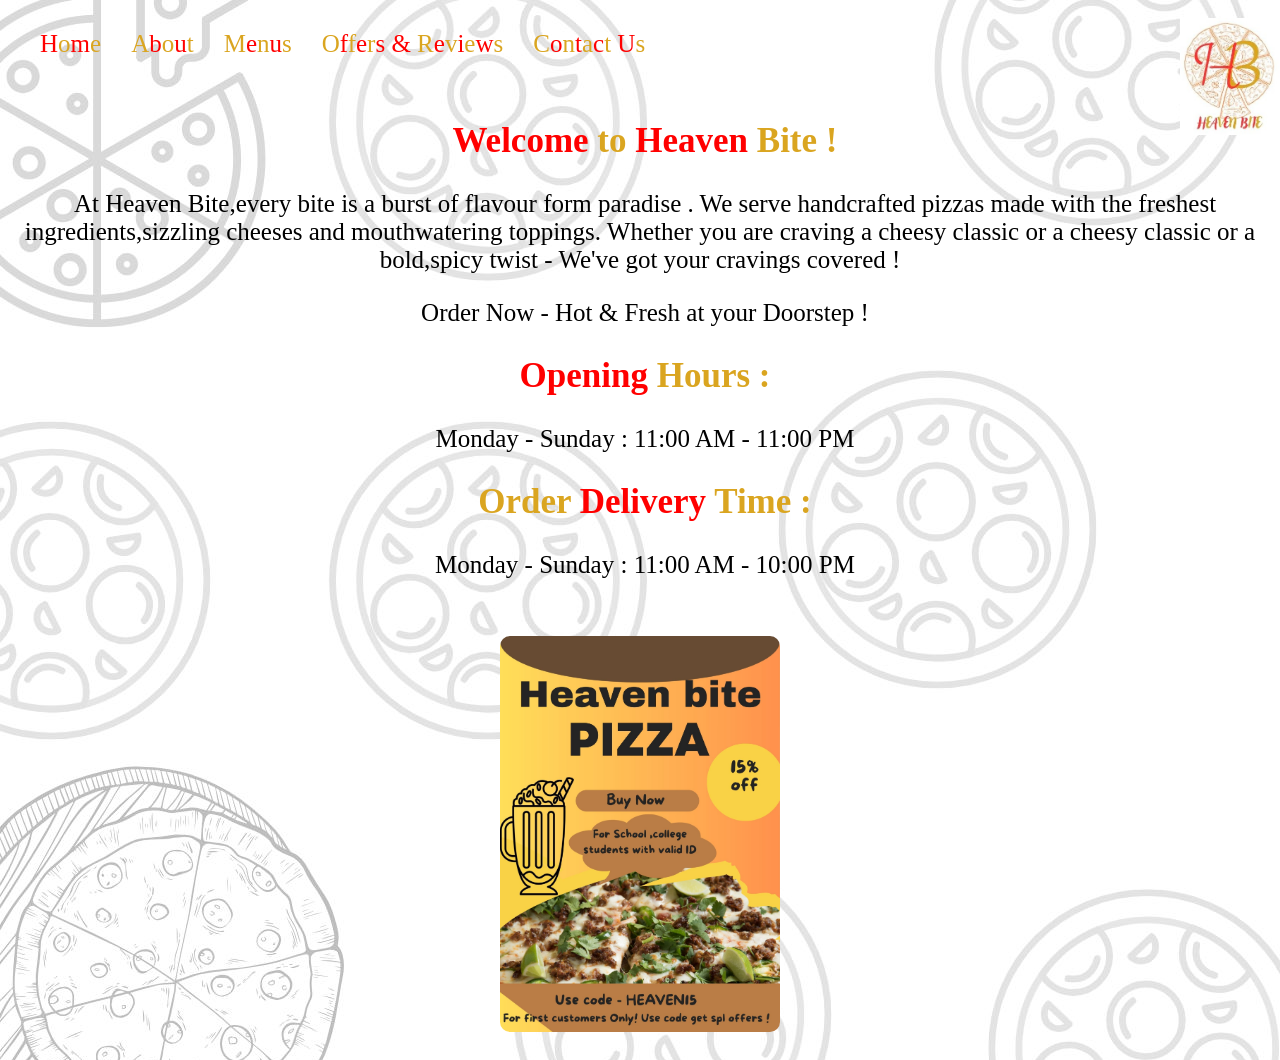
<file: index.html>
<!DOCTYPE html>
<html lang="en">
<head>
    <meta charset="UTF-8">
    <meta name="viewport" content="width=device-width, initial-scale=1.0">
    <link rel="stylesheet" href="style.css">
    <link rel="stylesheet" href="https://cdnjs.cloudflare.com/ajax/libs/font-awesome/4.7.0/css/font-awesome.min.css">
    <title>Heaven Bite pizza -About</title>
    <style>
     body{
        background-image: url(assets/images/background\ design.jpg); 
        }
    </style>
</head>
<body>
    
   <section class="header-section">
        <a href="index.html">
        <span>H</span>o<span>m</span>e</a>
        <a href="About.html">A<span>b</span>o<span>u</span>t</a>
        <a href="menus.html">M<span>e</span>n<span>u</span>s <span></a>
        <a href="Offers&reviews.html"></span>O<span>f</span>f<span>e</span>r<span>s</span><span> & </span> R<span>e</span>v<span>i</span>e<span>w</span>s </a>
        <a href="contact.html">C<span>o</span>n<span>t</span>a<span>c</span>t <span>U</span>s</a>
    </section>
     <section class="logo">
      <img src="assets/images/h logo.jpg">

    </section>
    <section class="about-page">
    <h2><span>Welcome </span> to<span> Heaven </span> Bite !</h2> 
  <p> At Heaven Bite,every bite is a burst of flavour form paradise . We serve handcrafted pizzas made with the freshest ingredients,sizzling cheeses and mouthwatering toppings. Whether you are craving a cheesy classic or a cheesy classic or a bold,spicy twist - We've got your cravings covered ! </p>
  <p> Order Now - Hot & Fresh at your Doorstep !</p>
  <h2><span>Opening</span> Hours :</h2>
  <p>Monday - Sunday : 11:00 AM - 11:00 PM</p>
  <h2>Order <span>Delivery</span> Time :</h2>
  <p>Monday - Sunday : 11:00 AM - 10:00 PM</p>
    </section>
    <div id="image">
    <img src="assets/images/Heaven bite poster.jpg" alt="poster">
</div>
</body>
</head>
</file>
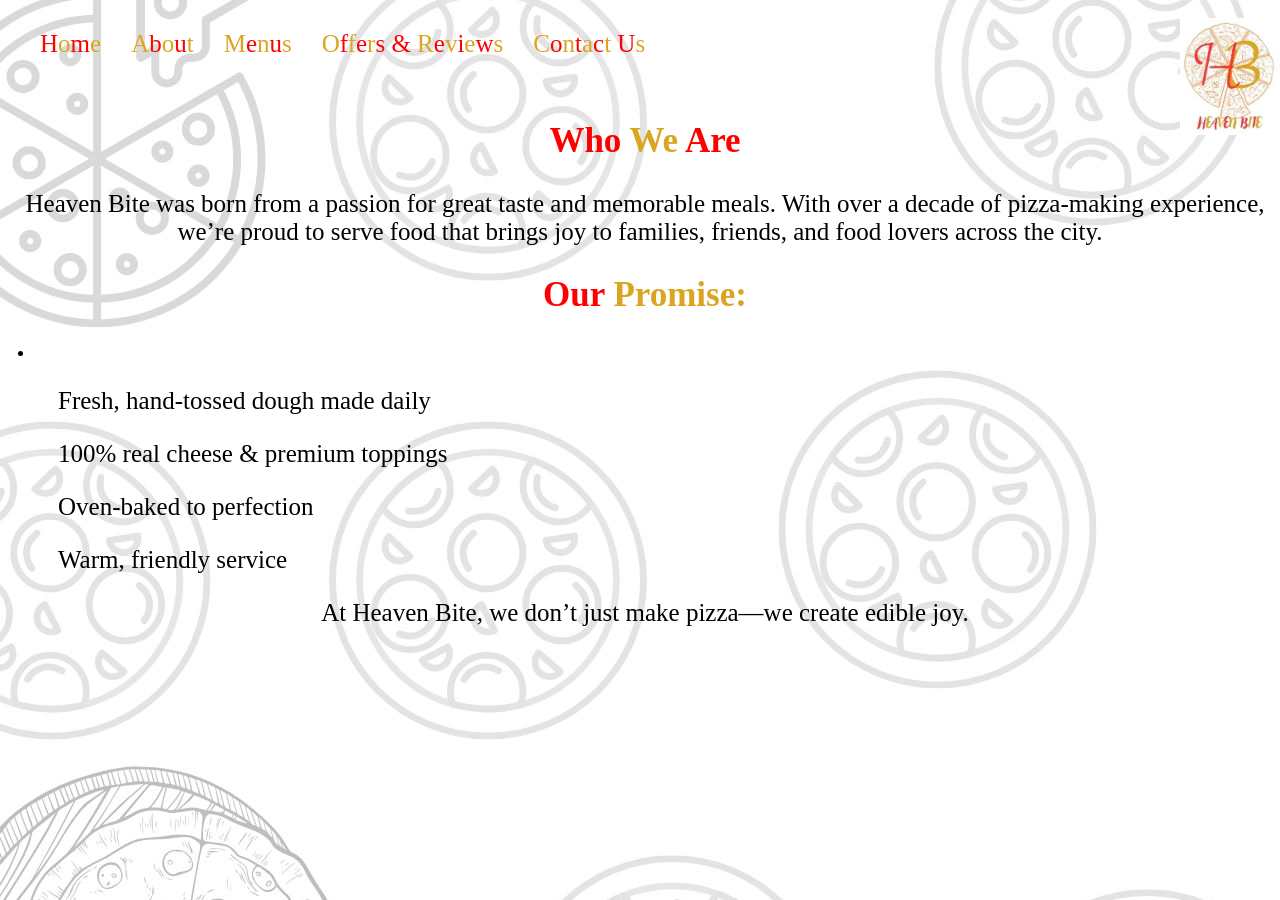
<file: About.html>
<!DOCTYPE html>
<html lang="en">
<head>
    <meta charset="UTF-8">
    <meta name="viewport" content="width=device-width, initial-scale=1.0">
    <link rel="stylesheet" href="style.css">
    <link rel="stylesheet" href="https://cdnjs.cloudflare.com/ajax/libs/font-awesome/4.7.0/css/font-awesome.min.css">
    <title>Heaven Bite pizza -About</title>
    <style>
     body{
        background-image: url(assets/images/background\ design.jpg); 
        }
    </style>
</head>
<body>
    
   <section class="header-section">
        <a href="index.html">
        <span>H</span>o<span>m</span>e</a>
        <a href="About.html">A<span>b</span>o<span>u</span>t</a>
        <a href="menus.html">M<span>e</span>n<span>u</span>s <span></a>
        <a href="Offers&reviews.html"></span>O<span>f</span>f<span>e</span>r<span>s</span><span> & </span> R<span>e</span>v<span>i</span>e<span>w</span>s </a>
        <a href="contact.html">C<span>o</span>n<span>t</span>a<span>c</span>t <span>U</span>s</a>
    </section>
     <section class="logo">
      <img src="assets/images/h logo.jpg">

    </section>
    <section class="about-page">
    <h2><span>Who</span> We <span>Are</span></h2> 
  <p>Heaven Bite was born from a passion for great taste and memorable meals. With over a decade of pizza-making experience, we’re proud to serve food that brings joy to families, friends, and food lovers across the city.</p>

 <h2><span>Our</span> Promise:</h2>
<li>
    <ul>Fresh, hand-tossed dough made daily</ul>
    <ul>100% real cheese & premium toppings</ul>
    <ul>Oven-baked to perfection</ul>
    <ul>Warm, friendly service</ul>
</li>
 <p>At Heaven Bite, we don’t just make pizza—we create edible joy.</p>

    </section>
 </body>
</html>
</file>
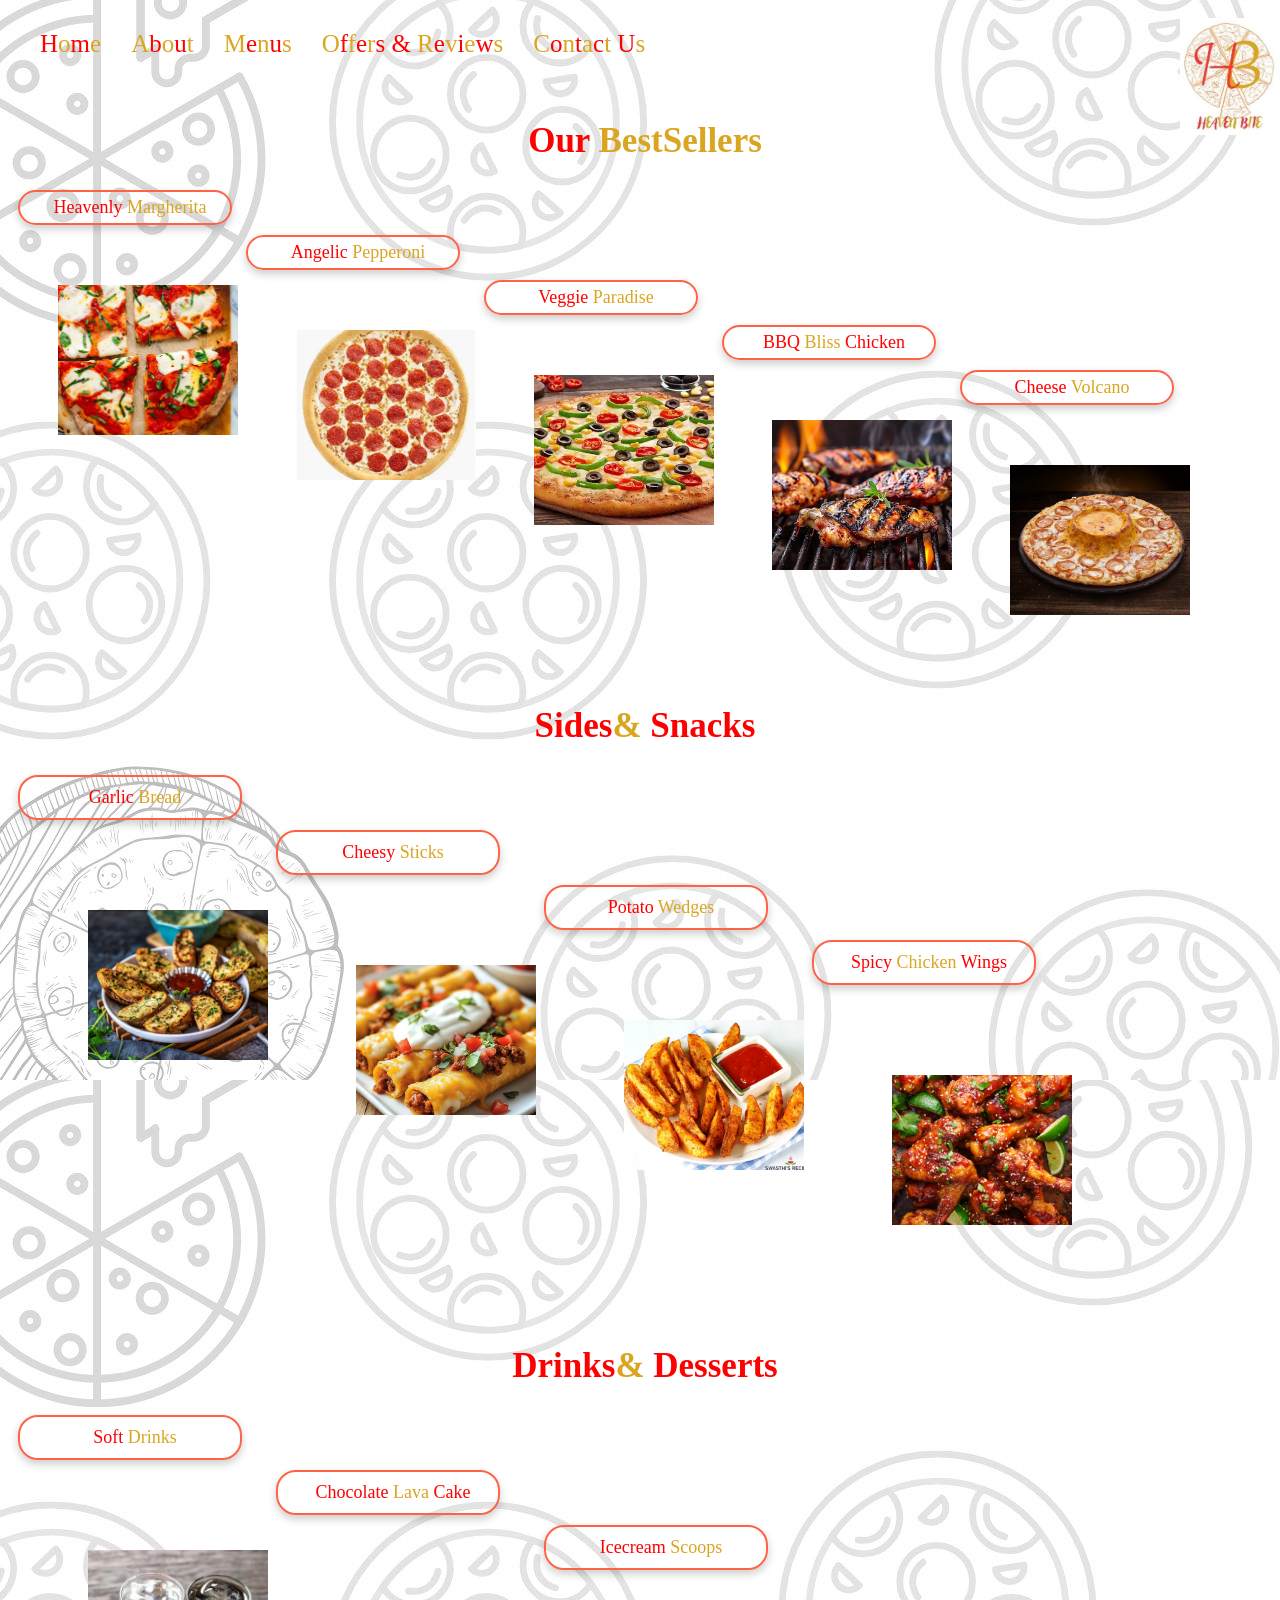
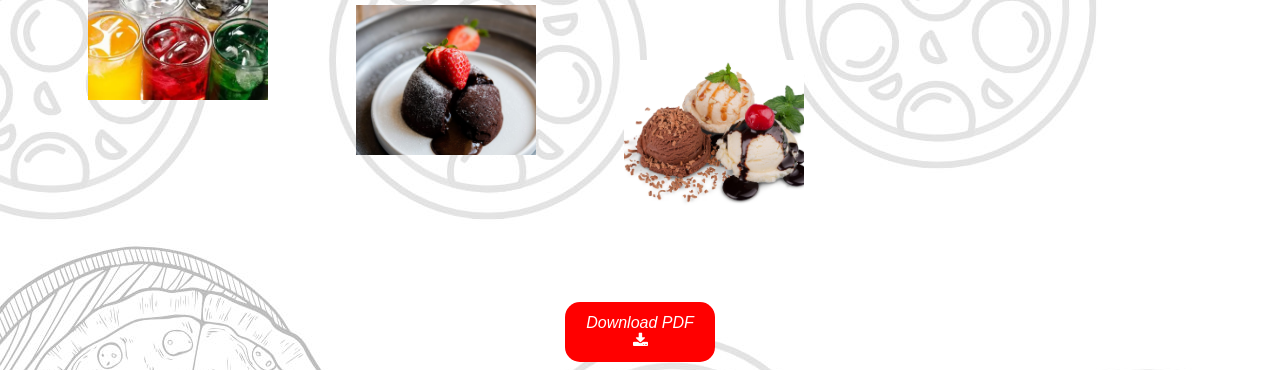
<file: menus.html>
<!DOCTYPE html>
<html lang="en">
<head>
    <meta charset="UTF-8">
    <meta name="viewport" content="width=device-width, initial-scale=1.0">
    <link rel="stylesheet" href="style.css">
    <link rel="stylesheet" href="https://cdnjs.cloudflare.com/ajax/libs/font-awesome/4.7.0/css/font-awesome.min.css">
    <title>Heaven Bite pizza - Menus</title>
    <style>
     body{
        background-image: url(assets/images/background\ design.jpg);
        }
    </style>
</head>
<body>
    
   <section class="header-section">
        <a href="index.html">
        <span>H</span>o<span>m</span>e</a>
        <a href="About.html">A<span>b</span>o<span>u</span>t</a>
        <a href="menus.html">M<span>e</span>n<span>u</span>s <span></a>
        <a href="Offers&reviews.html"> </span>O<span>f</span>f<span>e</span>r<span>s</span><span> & </span> R<span>e</span>v<span>i</span>e<span>w</span>s</a>
        <a href="contact.html">C<span>o</span>n<span>t</span>a<span>c</span>t <span>U</span>s</a>
    </section>
     <section class="logo">
      <img src="assets/images/h logo.jpg">

    </section>
    <section class="menu-section">
        <h2> <span>Our</span> BestSellers</h2>
        <div>
        <ul><span>Heavenly</span> Margherita </ul>
        <img src="assets/images/heavenly margherita.jpg" title="Heavenly Margherita">
        <ul><span>Angelic</span> Pepperoni</ul>
        <img src="assets/images/OIP.webp" title="Angelic Pepperoni">
        <ul><span>Veggie</span> Paradise</ul>
        <img src="assets/images/new_veggie_paradise.webp" title="Veggie Paradise">
        <ul><span>BBQ</span> Bliss <span>Chicken</span></ul>
        <img src="assets/images/bbq-bliss-chicken-wings-photo_960396-96680.jpg" title="BBQ Chicken">
        <ul><span>Cheese</span> Volcano</ul>
        <img src="assets/images/MY_PXVC_en_hero_12968.avif" title="Cheese Volcano">
      </div>
      </section>
      <section class="Snacks">
        <h2><span>Sides</span>& <span>Snacks</span></h2>
        <div>
          <ul><span>Garlic</span> Bread</ul>
          <img src="assets/images/800px-garlic-bread-2.jpg" title="Garlicbread">
          <ul><span>Cheesy</span> Sticks</ul>
          <img src="assets/images/1736882375521-9mzfgpqy.webp" title="Sticks">
          <ul><span>Potato</span> Wedges</ul>
          <img src="assets/images/potato-wedges-recipe.jpg" title="potato-wedges">
          <ul><span>Spicy</span> Chicken <span>Wings</span></ul>
          <img src="assets/images/Sweet-and-Spicy-Sriracha-Chicken-Wings-0-6.jpg" title="Chicken wings">
      </div></section>
      <section class="drinks">
        <h2><span>Drinks</span>& <span>Desserts</span></h2>
        <div>
          <ul><span>Soft</span> Drinks</ul>
          <img src="assets/images/OIP (1).webp" title="cold drinks">
          <ul><span>Chocolate</span> Lava <span>Cake</span></ul>
          <img src="assets/images/lava-cake-768x958.jpg" title="cake">
          <ul><span>Icecream</span> Scoops</ul>
          <img src="assets/images/ice-cream-scoops-with-vanilla-chocolate-berry-scoops-topping_488220-3949.avif" title="Icecream">
        </div> 
       </section>
       <section class="menus">
         <a href="assets/document/Family Offer !.pdf"  target="_blank" title="Menu"><button> Download PDF <i class="fa fa-download"></i>
                </button></a>
       </section>
</body>
</html>
</file>
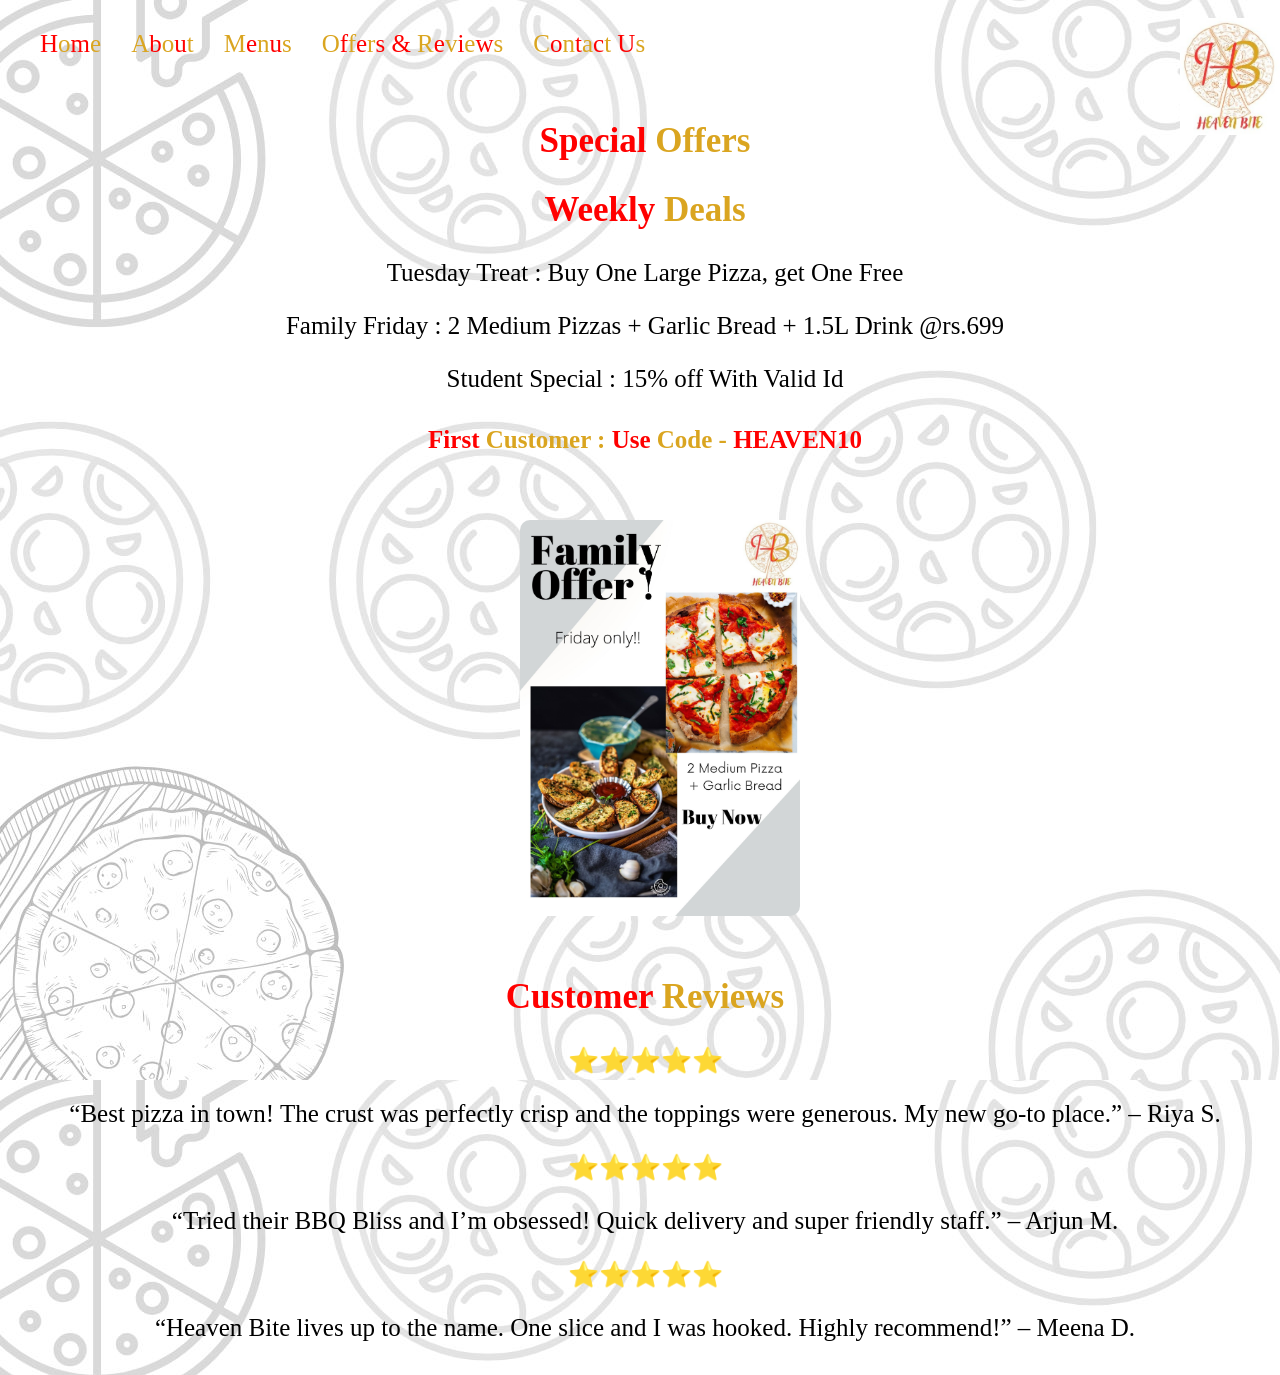
<file: Offers&reviews.html>
<!DOCTYPE html>
<html lang="en">
<head>
    <meta charset="UTF-8">
    <meta name="viewport" content="width=device-width, initial-scale=1.0">
    <link rel="stylesheet" href="style.css">
    <link rel="stylesheet" href="https://cdnjs.cloudflare.com/ajax/libs/font-awesome/4.7.0/css/font-awesome.min.css">
    <title>Heaven Bite pizza - Offers & Reviews
    </title>
    <style>
     body{
        background-image: url(assets/images/background\ design.jpg);
        }
        
    </style>
</head>
<body>
    
    <section class="header-section">
        <a href="index.html">
        <span>H</span>o<span>m</span>e</a>
        <a href="About.html">A<span>b</span>o<span>u</span>t</a>
        <a href="menus.html">M<span>e</span>n<span>u</span>s <span></a>
        <a href="Offers&reviews.html"> </span>O<span>f</span>f<span>e</span>r<span>s</span><span> & </span> R<span>e</span>v<span>i</span>e<span>w</span>s</a>
        <a href="contact.html">C<span>o</span>n<span>t</span>a<span>c</span>t <span>U</span>s</a>
    </section>
     <section class="logo">
      <img src="assets/images/h logo.jpg">
   </section>
   <section class="offers">
        <h2><span>Special</span> Offers</h2>
        <h2> <span>Weekly </span> Deals</h2>
        <p> Tuesday Treat : Buy One Large Pizza, get One Free</p>
        <p> Family Friday : 2 Medium Pizzas + Garlic Bread + 1.5L Drink @rs.699</p>
        <P> Student Special : 15% off With Valid Id</P>
        <h4> <span>First</span> Customer :<span> Use</span> Code - <span>HEAVEN10</span></h4>
      </section>
      <section class="poster">
      <img src="assets/images/Family Offer ! poster.jpg" title="offer">
      </section>
      <section class="reviews-section">
        <h2><span>Customer</span> Reviews</h2>

<p>⭐⭐⭐⭐⭐</p>
<p>“Best pizza in town! The crust was perfectly crisp and the toppings were generous. My new go-to place.” – Riya S.</p>

<p>⭐⭐⭐⭐⭐</p>
<p>“Tried their BBQ Bliss and I’m obsessed! Quick delivery and super friendly staff.” – Arjun M.</p>

<p>⭐⭐⭐⭐⭐</p>
<p>“Heaven Bite lives up to the name. One slice and I was hooked. Highly recommend!” – Meena D.
</p>
</section>


      

    
</body>
</html>
</file>
<file: style.css>
body{
    display: flex;
    flex-direction: column;
    gap: 12px;
    background-color: #ECF0F1;
    text-indent: 10px;
    font-family: 'Times New Roman', Times, serif;
    
}   
.header-section{
    padding: 22px;
    display: flex;
    flex-direction: row;
    gap: 20px;
    font-family:'Times New Roman';
}

.home-page h2{
  color: goldenrod;
}
.home-page>h2>span{
  color: red;
}
.home-page p, 
.header-section a {
    color: black;
    font-family: 'Times New Roman', Times, serif;
 /* border: 2px solid black; */    
}

.header-section>a{
    text-decoration: none;
    color:goldenrod;
    font-family: 'Times New Roman', Times, serif;
    font-size: 25px;
}
.header-section>a>span{
  color: red;
}
.header-section>:hover{
    
    
    border-bottom:3px solid  red;
}
.logo {
    position: absolute;   /* place it freely */
    top: 10;               /* stick to top */
    right: 0;            /* stick to right */
    width: 100px;          /* control size */
    height: auto;         /* keep aspect ratio */
    margin: 10px;         /* add breathing space */
}
.logo img {
    width: 100%;          /* make image fill container */
    height: auto;         /* keep proportions */
    object-fit: contain;  /* prevent stretching */
}


.home-page>h2{
    font-size: 35px;
    text-align: center;
}
.home-page>p{
    font-size: 25px;
    text-align: center;
    color:black;
}
.about-page>h1{
    color:black;
    font-size: 30px;
    text-align: center;
}
.about-page>p{
    font-size: 25px;
    text-align: center;
    color: black;
}
.about-page>h2{
    font-size: 35px;
    text-align: center;
    color:goldenrod;
}
.about-page>h2>span{
  color: red;
}
.about-page>li>ul{
    font-size: 25px;
    color:black;

}
.menu-section>h2{
  font-size: 35px;
  color:goldenrod;
  text-align: center;
}
.menu-section>h2>span{
  color: red;
}
.menu-section>div>ul{
  font-size: 18px;
  color:goldenrod;
  text-align: center;
  width: 200px;                  
  border: 2px solid #ff6347; 
  border-radius: 20px;       
  overflow: hidden;          
  text-align: center; 
  padding: 5px;       
  margin: 10px;              
  box-shadow: 0 4px 8px rgba(0,0,0,0.2); 
  transition: transform 0.3s ease;
}
.menu-section>div>ul:hover{
   transform: scale(1.05); 
}
.menu-section>div>ul>span{
  color: red;
  text-align: center;
}
.menu-section>div>img{
  width: 180px;
  height:180px;
  box-shadow: 5px;
  margin: 50px;
  float : left;             /* float items side by side */
  margin-right: 8px;
  width: 80;               /* image fills box width */
  height: 150px;             /* fixed height */
  object-fit: cover; 

}
.menu-section>div>img:hover{
 transform: scale(1.05); 
  cursor: pointer;
}
.Snacks>h2{
  font-size: 35px;
  color: goldenrod;
  text-align: center;
}
.Snacks>h2>span{
  color: red;
}
.Snacks>div>ul{
  font-size: 18px;
  color:goldenrod;
  text-align: center;
  width: 200px;                  
  border: 2px solid #ff6347; 
  border-radius: 20px;       
  overflow: hidden;          
  text-align: center; 
  padding: 10px;       
  margin: 10px;              
  box-shadow: 0 4px 8px rgba(0,0,0,0.2); 
  transition: transform 0.3s ease;
}
.Snacks>div>ul>span{
  color: red;
}
.Snacks>div>ul:hover{
   transform: scale(1.05);
}
.Snacks>div>img{
  width: 180px;
  height:180px;
  box-shadow: 5px;
  margin: 80px;
  float : left;             /* float items side by side */
  margin-right: 8px;
  width: 80;               /* image fills box width */
  height: 150px;             /* fixed height */
  object-fit: cover; 
}
.Snacks>div>img:hover{
  transform: scale(1.05); 
  cursor: pointer;
}
.drinks>h2{
  font-size: 35px;
  color: goldenrod;
  text-align: center;
}
.drinks>h2>span{
  color: red;
}
.drinks>div>ul{
  font-size: 18px;
  color:goldenrod;
  text-align: center;
  width: 200px;                  
  border: 2px solid #ff6347; 
  border-radius: 20px;       
  overflow: hidden;          
  text-align: center; 
  padding: 10px;       
  margin: 10px;              
  box-shadow: 0 4px 8px rgba(0,0,0,0.2); 
  transition: transform 0.3s ease;
}
.drinks>div>ul>span{
  color: red;
}
.drinks>div>ul:hover{
   transform: scale(1.05);
}
.drinks>div>img{
  width: 180px;
  height:180px;
  box-shadow: 5px;
  margin: 80px;
  float : left;             /* float items side by side */
  margin-right: 8px;
  width: 80;               /* image fills box width */
  height: 150px;             /* fixed height */
  object-fit: cover; 
}
.drinks>div>img:hover{
  transform: scale(1.05); 
  cursor: pointer;
}
.offers>h2{
  font-size: 35px;
  color: goldenrod;
  text-align: center;
}
.offers>h2>span{
  color: red;
}
.offers>p{
  text-align: center;
  font-size: 25px;
}
.offers>h4{
  color: goldenrod;
  font-size: 25px;
  text-align: center;
}
.offers>h4>span{
  color: red;
}
.menus>a{
  text-decoration: none;
}
.menus > a > button {
  padding: 12px;
  width: 150px;
  display: block;       /* makes the button take full line */
  margin: 0 auto;       /* centers horizontally */
}
.menus>a>button:hover{
 
  color: black;
}

.reviews-section >h2{
  font-size: 35px;
  color:goldenrod;
  text-align: center;
  
}
.reviews-section >h2>span{
  color: red;
}

.reviews-section>p{
  font-size: 25px;
  color:black;
  text-align: center;
  
}
#image {
  display: flex;
  justify-content: center;
  padding: 20px;
}

#image img {
  width: 280px;        /* medium size */
  max-width: 90%;      /* responsive */
  height: auto;
  object-fit: cover;
  border-radius: 10px;
}
.poster {
  display: flex;
  justify-content: center;
  gap: 20px;
  flex-wrap: wrap;
  padding: 20px;

  width: 100%;
}

.poster img {
  width: 280px;        /* medium size */
  max-width: 90%;      /* small screen-ல shrink ஆகும் */
  height: auto;
  object-fit: cover;   /* neat crop look */
  border-radius: 10px; /* optional */
}

/* Contact Section */
.contact-section {
  background-color: white;
  padding: 60px 20px;
}

.contact-wrapper {
  display: flex;
  flex-wrap: wrap;
  justify-content: space-between;
  max-width: 1200px;
  margin: auto;
  gap: 40px;
}

/* Form Box */
.contact-form {
    max-width: 500px;
    margin: auto;
    padding: 20px;
    font-style: italic;
  }

  .contact-form h2 {
    text-align: center;
    margin-bottom: 20px;
    color: goldenrod;
  }
  .contact-form>h2>span{
    color: red;
  }

  .input-group {
    position: relative;
    margin-bottom: 25px;
  }

  .input-group i {
    position: absolute;
    top: 14px;
    left: 10px;
    color: goldenrod;
  }

  .input-group input,
  .input-group textarea {
    width: 100%;
    padding: 12px 12px 12px 35px;
    border: 1px solid goldenrod;
    border-radius: 5px;
    outline: none;
    font-size: 16px;
    background: none;
  }

  .input-group label {
    position: absolute;
    top: 12px;
    left: 35px;
    color: #aaa;
    pointer-events: none;
    transition: 0.2s ease all;
  }

  .input-group input:focus + label,
  .input-group input:not(:placeholder-shown) + label,
  .input-group textarea:focus + label,
  .input-group textarea:not(:placeholder-shown) + label {
    top: -10px;
    left: 30px;
    font-size: 12px;
    color: goldenrod;
    background: white;
    padding: 0 5px;
  }
   .input-group input:focus + label>span,
  .input-group input:not(:placeholder-shown) + label>span,
  .input-group textarea:focus + label,
  .input-group textarea:not(:placeholder-shown) + label>span{
    color: red;
  }

  button {
    width: 100%;
    padding: 12px;
    background-color:red;
    color: white;
    border: none;
    border-radius: 15px;
    font-size: 16px;
    cursor: pointer;
    font-style: italic;
  }
  

  button:hover {
    
    transform: scale(1.1);
  }


/* Map Box */
.map-box {
  flex: 1;
  min-width: 300px;
  background-color: #ffffff;
  padding: 30px;
  border-radius: 10px;
  box-shadow: 0 4px 12px rgba(0, 0, 0, 0.1);
}

.map-box h2 {
  margin-bottom: 10px;
  color: #daa520;
}
.map-box>h2>span{
  color: red;
}

.map-box p {
  margin-bottom: 20px;
  font-size: 16px;
  color: black;
}

.map-box iframe {
  width: 100%;
  height: 300px;
  border: none;
  border-radius: 6px;
}

/* WhatsApp Floating Button */
.whatsapp-btn {
  position: fixed;
  bottom: 20px;
  right: 20px;
  z-index: 1000;
  background-color: #25d366;
  padding: 10px;
  border-radius: 50%;
  box-shadow: 0 4px 12px rgba(0, 0, 0, 0.2);
  transition: transform 0.3s ease;
}

.whatsapp-btn:hover {
  transform: scale(1.1);
}

.whatsapp-btn img {
  width: 48px;
  height: 48px;
}
.service-section>h2{
  font-size: 50px;
  color: whitesmoke;
}
.section>h2{
  font-size: 50px;
  color: whitesmoke;
}
</file>
